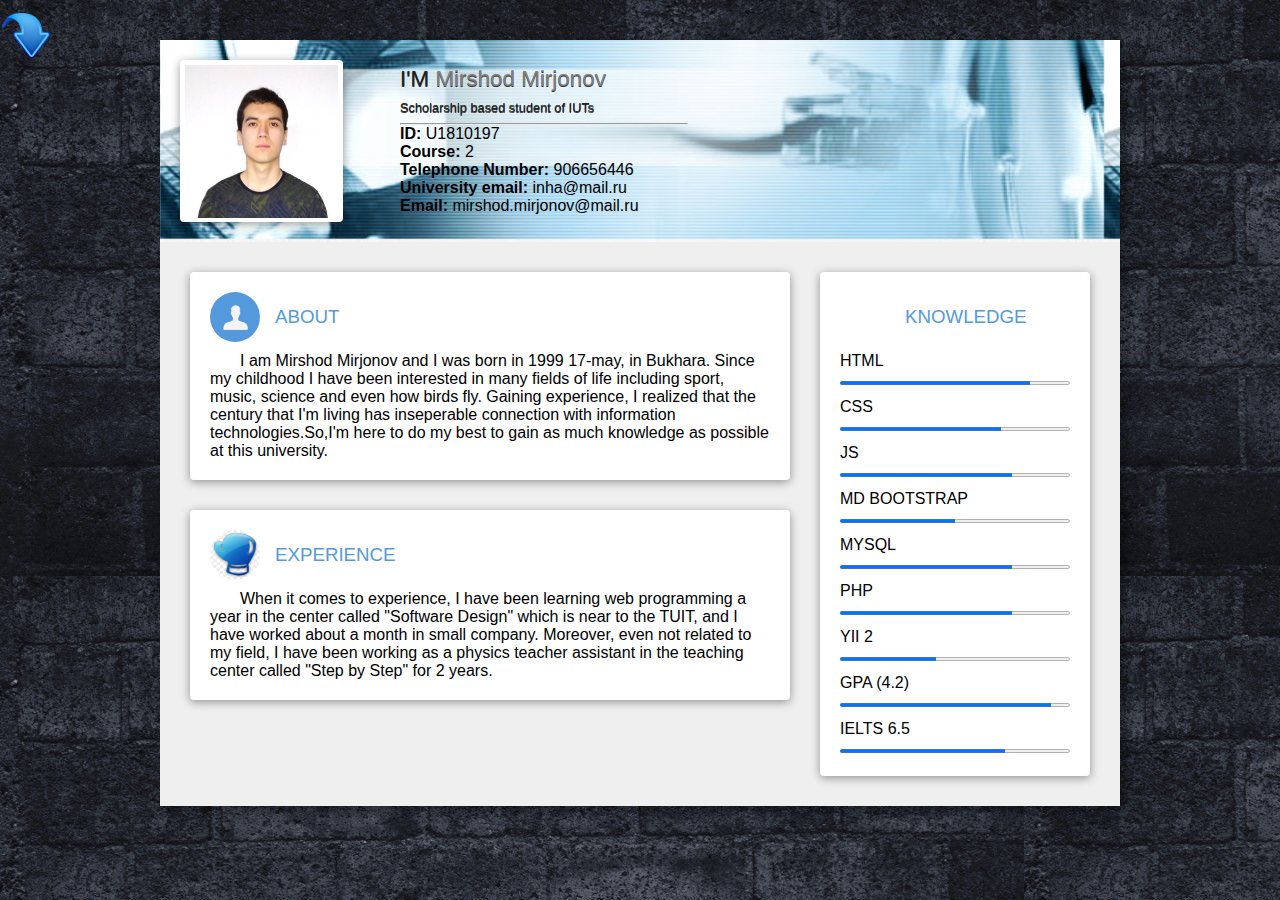
<file: index.html>
<!DOCTYPE html>
<html>
<head>
	<meta charset="utf-8">
	<title>Final</title>
	<link rel="stylesheet" type="text/css" href="styleIndex.css">
</head>
<body>
<div class="icon">
	<a href="movies.html""><h4 id="movie"></h4></a>		
</div>
<div class="wrapper">	
	<header>	
		<div class="profile"><img src="mirshod.jpg" alt="profile"></div>
		<div class="my">
			<hgroup>
			<h1>I'M <span>Mirshod Mirjonov</span></h1>
			<h2>Scholarship based student of IUTs</h2>			
		</hgroup>
		<hr>
		<p>
			<ul>
				<li><b>ID:</b> U1810197</li>
				<li><b>Course:</b> 2 </li>
				<li><b>Telephone Number:</b> 906656446</li>
				<li><b>University email:</b> inha@mail.ru</li>
				<li><b>Email:</b> mirshod.mirjonov@mail.ru</li>	
			</ul>
		</p>
		</div>
	</header>
	<div id="content">
		<aside>
			<section>
				<h3>Knowledge</h3>
				<h4>HTML</h4>
				<progress value="83" max="100"></progress>
				<h4>CSS</h4>
				<progress value="70" max="100"></progress>
				<h4>JS</h4>
				<progress value="75" max="100"></progress>
				<h4>MD Bootstrap</h4>
				<progress value="50" max="100"></progress>
				<h4>MYSQL</h4>
				<progress value="75" max="100"></progress>
				<h4>PHP</h4>
				<progress value="75" max="100"></progress>
				<h4>YII 2</h4>
				<progress value="42" max="100"></progress>
				<h4>GPA (4.2)</h4>
				<progress value="92" max="100"></progress>
				<h4>IELTS 6.5</h4>
				<progress value="72" max="100"></progress>
								
			</section>
		</aside>
		<div class="content-wrapper">
			<section>
				<h3>About</h3>
				<p>I am Mirshod Mirjonov and I was born in 1999 17-may, in Bukhara. Since my childhood I have been interested in many fields of life including sport, music, science and even how birds fly. Gaining experience, I realized that the century that I'm living has inseperable connection with information technologies.So,I'm here to do my best to gain as much knowledge as possible at this university.</p>
			</section>
			<section>
				<h3>Experience</h3>
				<p>When it comes to experience, I have been learning web programming a year in the center called "Software Design" which is near to the TUIT, and I have worked about a month in small company. Moreover, even not related to my field, I have been working as a physics teacher assistant in the teaching center called "Step by Step" for 2 years.</p>
			</section>
		</div>
	</div>
</div>

</body>
</html>
</file>
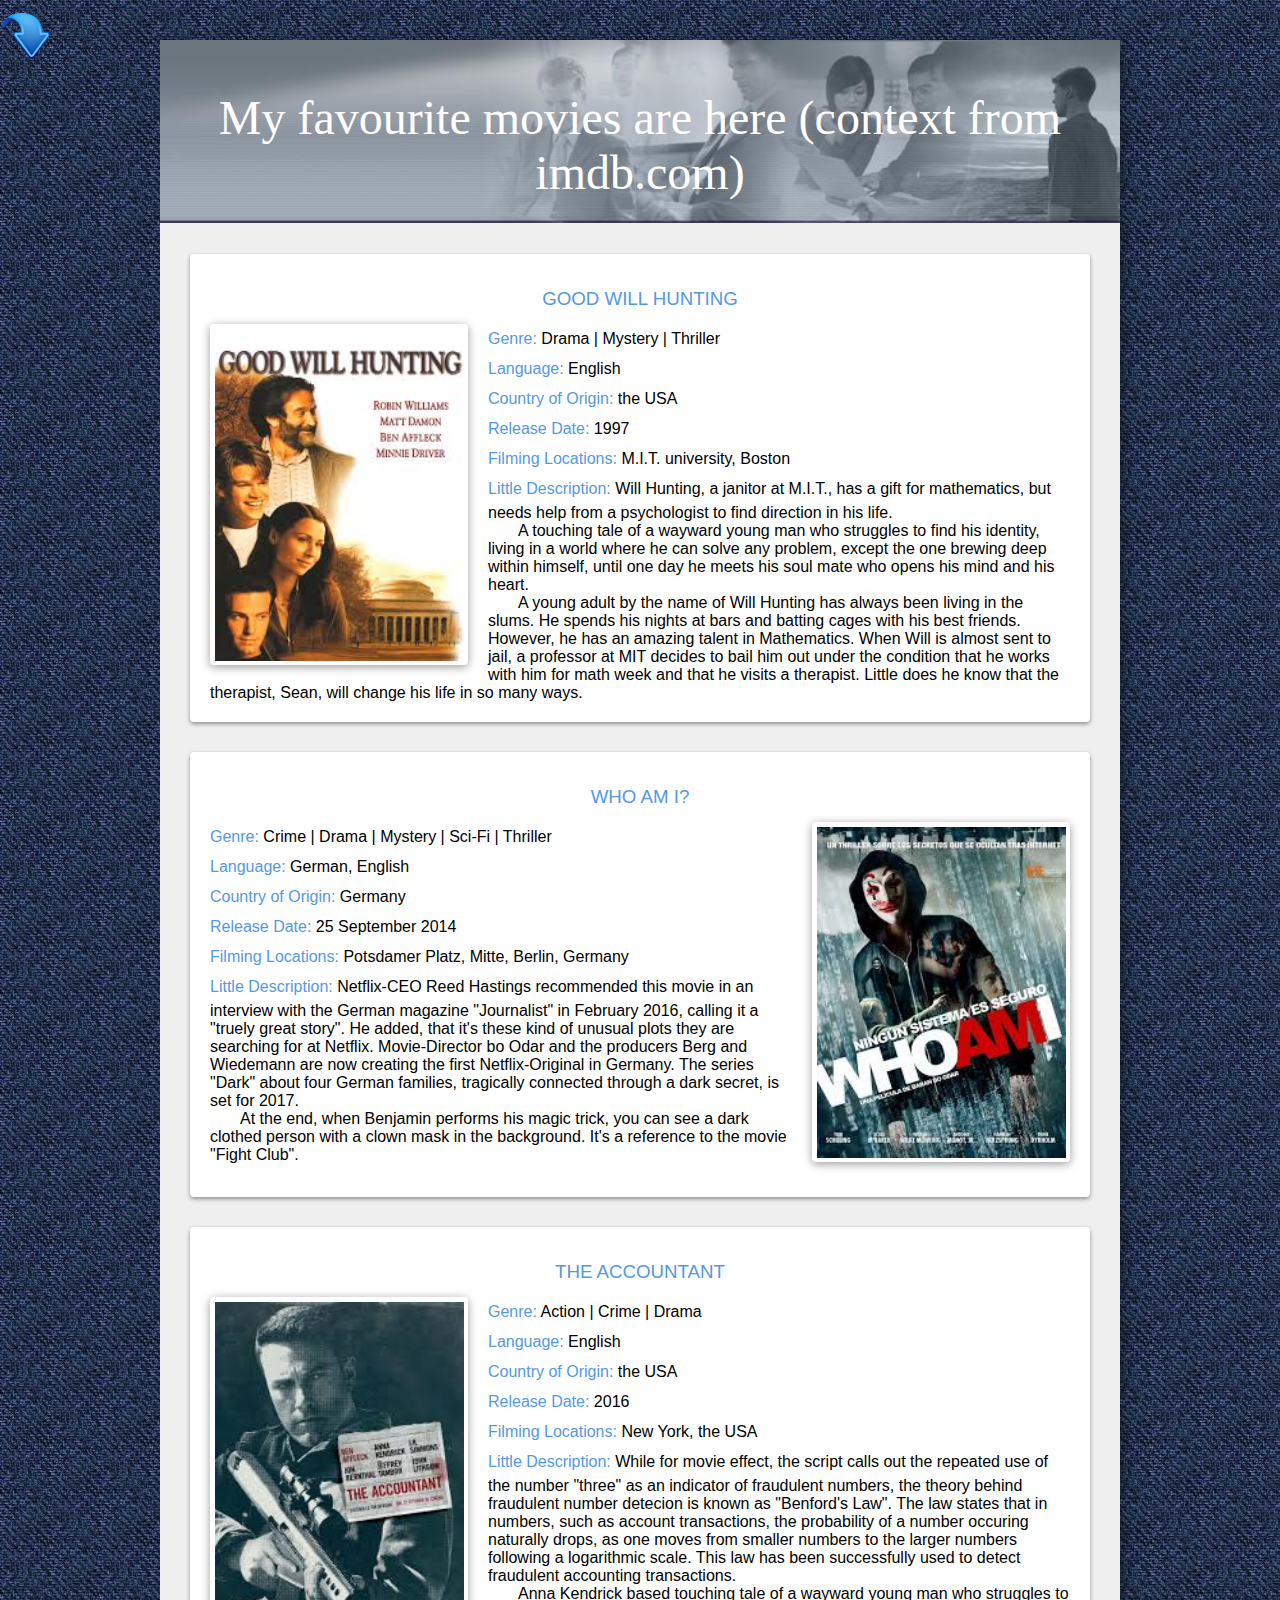
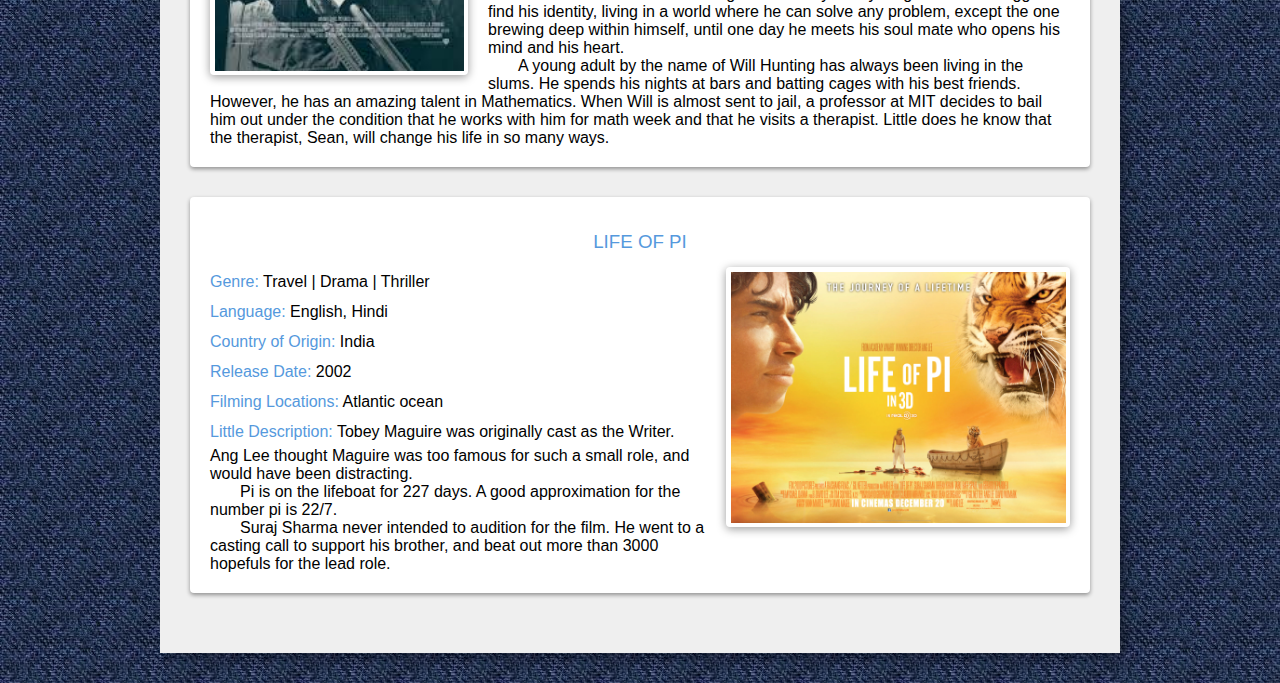
<file: movies.html>
<!DOCTYPE html>
<html>
<head>
	<meta charset="utf-8">
	<title>Final</title>
	<link rel="stylesheet" type="text/css" href="styleMovies.css">
</head>
<body>
<div class="icon">
	<a href="index.html""><h4 id="movie"></h4></a>		
</div>
<div class="wrapper">	
	<header>	
		<div class="main">
			<h2>My favourite movies are here (context from imdb.com)</h2>
		</div>
	</header>
	<div id="content">
		<div class="content-wrapper">
			<section>
				<h3>Good will hunting</h3>
				<div class="movieImage"><a href="https://www.imdb.com/title/tt0119217/?ref_=fn_al_tt_1"><img src="movie1.jpg" alt="good will hunting cover page"></a></div>
				<ul>
					<li><span class="type">Genre:</span> Drama | Mystery | Thriller</li>
					<li><span class="type">Language:</span> English</li>
					<li><span class="type">Country of Origin:</span> the USA</li>
					<li><span class="type">Release Date:</span> 1997</li>
					<li><span class="type">Filming Locations:</span> M.I.T. university, Boston</li>
					<li><span class="type">Little Description:</span> Will Hunting, a janitor at M.I.T., has a gift for mathematics, but needs help from a psychologist to find direction in his life.<p>A touching tale of a wayward young man who struggles to find his identity, living in a world where he can solve any problem, except the one brewing deep within himself, until one day he meets his soul mate who opens his mind and his heart.</p><p>A young adult by the name of Will Hunting has always been living in the slums. He spends his nights at bars and batting cages with his best friends. However, he has an amazing talent in Mathematics. When Will is almost sent to jail, a professor at MIT decides to bail him out under the condition that he works with him for math week and that he visits a therapist. Little does he know that the therapist, Sean, will change his life in so many ways.</p></li>
				</ul>
			</section>

			<section>
				<h3>Who am I?</h3>
				<div class="movieImage2"><a href="https://www.imdb.com/title/tt3042408/?ref_=nv_sr_1"><img src="movie2.jpg" alt="who am I cover page"></a></div>
				<ul>
					<li><span class="type">Genre:</span> Crime | Drama | Mystery | Sci-Fi | Thriller</li>
					<li><span class="type">Language:</span> German, English</li>
					<li><span class="type">Country of Origin:</span> Germany</li>
					<li><span class="type">Release Date:</span> 25 September 2014</li>
					<li><span class="type">Filming Locations:</span> Potsdamer Platz, Mitte, Berlin, Germany</li>
					<li><span class="type">Little Description:</span> Netflix-CEO Reed Hastings recommended this movie in an interview with the German magazine "Journalist" in February 2016, calling it a "truely great story". He added, that it's these kind of unusual plots they are searching for at Netflix. Movie-Director bo Odar and the producers Berg and Wiedemann are now creating the first Netflix-Original in Germany. The series "Dark" about four German families, tragically connected through a dark secret, is set for 2017.<p>At the end, when Benjamin performs his magic trick, you can see a dark clothed person with a clown mask in the background. It's a reference to the movie "Fight Club".</p></li>
				</ul>
			</section>
			<section>
				<h3>The Accountant</h3>
				<div class="movieImage"><a href="https://www.imdb.com/title/tt2140479/?ref_=nv_sr_1"><img src="movie3.jpg" alt="The Accountant cover page"></a></div>
				<ul>
					<li><span class="type">Genre:</span> Action | Crime | Drama</li>
					<li><span class="type">Language:</span> English</li>
					<li><span class="type">Country of Origin:</span> the USA</li>
					<li><span class="type">Release Date:</span> 2016</li>
					<li><span class="type">Filming Locations:</span> New York, the USA</li>
					<li><span class="type">Little Description:</span> While for movie effect, the script calls out the repeated use of the number "three" as an indicator of fraudulent numbers, the theory behind fraudulent number detecion is known as "Benford's Law". The law states that in numbers, such as account transactions, the probability of a number occuring naturally drops, as one moves from smaller numbers to the larger numbers following a logarithmic scale. This law has been successfully used to detect fraudulent accounting transactions.<p>Anna Kendrick based  touching tale of a wayward young man who struggles to find his identity, living in a world where he can solve any problem, except the one brewing deep within himself, until one day he meets his soul mate who opens his mind and his heart.</p><p>A young adult by the name of Will Hunting has always been living in the slums. He spends his nights at bars and batting cages with his best friends. However, he has an amazing talent in Mathematics. When Will is almost sent to jail, a professor at MIT decides to bail him out under the condition that he works with him for math week and that he visits a therapist. Little does he know that the therapist, Sean, will change his life in so many ways.</p></li>
				</ul>
			</section>
			<section>
				<h3>Life of PI</h3>
				<div class="movieImage2 bigger"><a href=""><img src="movie4.jpg" alt="Life of PI cover page"></a></div>
				<ul>
					<li><span class="type">Genre:</span> Travel | Drama | Thriller</li>
					<li><span class="type">Language:</span> English, Hindi</li>
					<li><span class="type">Country of Origin:</span> India</li>
					<li><span class="type">Release Date:</span> 2002</li>
					<li><span class="type">Filming Locations:</span> Atlantic ocean</li>
					<li><span class="type">Little Description:</span> Tobey Maguire was originally cast as the Writer. Ang Lee thought Maguire was too famous for such a small role, and would have been distracting.<p>Pi is on the lifeboat for 227 days. A good approximation for the number pi is 22/7.</p><p>Suraj Sharma never intended to audition for the film. He went to a casting call to support his brother, and beat out more than 3000 hopefuls for the lead role.</p></li>
				</ul>
			</section>
		</div>
	</div>
</div>

</body>
</html>
</file>
<file: styleIndex.css>
* {
	margin: 0;
	padding: 0;
	box-sizing: border-box;
	-moz-box-sizing: border-box;
	-webkit-box-sizing: border-box;
}

body {
	background: url('backstage.jpg');
	font-family: "Arial";
}
.wrapper {

	background: #efefef;
	margin: 30px auto;
	width: 960px;
	box-shadow: 5px 5px 11px rgba(0,0,0,.4);
}
header {
	background: url(name.jpg);
	background-size: contain;	
}
header:after {
	content: ".";
	clear: both;
	display: block;
	height: 0;
	overflow: hidden;
}
.profile {
	background: #fff;
	border-radius: 4px;
	box-shadow: 0 2px 10px rgba(0,0,0,.4);
	display: inline-block;
	float: left;
	padding: 5px;
	padding-bottom: 0;
	margin: 20px;
	width: 17%;
}
header img {
	width: 100%;
	height: auto;	
}
.my {
	margin-left: 240px;
	width: 30%;
}
ul li {
	list-style-type: none;
}
hgroup {
	color: #222;
	line-height: 1.8em;
	padding-top: 25px;
	text-shadow: 0 1px 0 #333;
}
hgroup h1 {
	font-size: 1.4em;
	font-weight: 500;
}
h1 span {
	color: grey;
}
hgroup h2 {
	font-size: .8em;
	font-weight: 500;
}
hgroup h3 {
	font-size: .6em;
	font-weight: 500;	
}
#content {
	padding: 30px;
}
#content:after {
	content: ".";
	clear: both;
	height: 0;
	display: block;
	overflow: hidden;
}
#content .content-wrapper {
	width: 600px;
}
#content .content-wrapper section{margin-bottom: 30px;}
#content .content-wrapper:last-child {margin-bottom: 0px;}
section {
	background: #fff;
	border-radius: 4px;
	box-shadow: 0 2px 10px rgba(0,0,0,.4);
	padding: 20px;
}
section h3 {
	color: #59D;
	height: 50px;
	line-height: 50px;
	font-weight: 500;
	text-transform: uppercase;
}
.content-wrapper section:nth-of-type(1) h3:before {
	background: #59D url("ico-1.png") center no-repeat;
	background-size: 50%;
	-moz-background-size: 50%;
	-webkit-background-size: 50%;
}
.content-wrapper section:nth-of-type(2) h3:before {
	background: url("ico-2.png") center no-repeat;
	background-size: 100%;
	-moz-background-size: 100%;
	-webkit-background-size: 100%;
}
.content-wrapper section p {
	padding-top: 10px;
	text-indent: 30px;	
}
section h3:before {
	border-radius: 50%;
	content: '';
	display: inline-block;
	float: left;
	height: 50px;
	margin-right: 15px;
	width: 50px;
}

#content aside {
	float: right;
	width: 270px;
}
#content aside>section progress {
	width: 100%;
	height: 8px;
}
#content aside section h4 {
	font-weight: normal;
	text-transform: uppercase;
	padding-top: 10px;
}
.icon {
	position: sticky;
	top: 0%;
	z-index: 2;
}
.icon h4 {
	font-weight: normal;
	text-transform: uppercase;
	padding-top: 10px;
}
.icon #movie:before {
	border-radius: 50%;
	content: '';
	display: inline-block;
	float: left;
	height: 50px;
	width: 50px;
}
#movie:before {
	background: url("movie1.png") center no-repeat;
	background-size: 100%; 
}
.icon:hover #movie:before{
	background: url("movie2.png") center no-repeat;
	background-size: 100%;
}
</file>
<file: styleMovies.css>
* {
	margin: 0;
	padding: 0;
	box-sizing: border-box;
	-moz-box-sizing: border-box;
	-webkit-box-sizing: border-box;
}

body {
	background: url('318_0302.jpg');
	font-family: "Arial";
}
.wrapper {
	background: #efefef;
	margin: 30px auto;
	width: 960px;
	box-shadow: 5px 5px 11px rgba(0,0,0,.4);
}
.main h2 {
	font-family: "Blackadder ITC";
	text-align: center;
	font-size: 3em;
	font-weight: 300;
	color: white;
	padding-top: 50px;
}
header {
	background: url(slogan.jpg) no-repeat;
	background-size: contain; 	
	height: 184px;		
}
.movieImage {
	background: #fff;
	border-radius: 4px;
	padding: 5px;
	padding-right: 4px;
	box-shadow: 0 2px 10px rgba(0,0,0,.4);
	display: inline-block;
	float: left;
	padding-bottom: 0;
	width: 30%;
	margin-right: 20px;
	margin-bottom: 15px;
}
.movieImage img {
	width: 100%;
	height: auto;
}
.movieImage2 {
	background: #fff;
	border-radius: 4px;
	padding: 5px;
	padding-right: 4px;
	box-shadow: 0 2px 10px rgba(0,0,0,.4);
	display: inline-block;
	float: right;
	padding-bottom: 0;
	width: 30%;
	margin-left: 20px;
	margin-bottom: 15px;

}
.movieImage2 img {
	width: 100%;
	height: auto;
}	
.bigger {
	width: 40%;
}
#content {
	padding: 30px;
}
#content .content-wrapper {
	width: 900px;
}
#content .content-wrapper section{margin-bottom: 30px;}
#content .content-wrapper:last-child {margin-bottom: 0px;}
section {
	background: #fff;
	border-radius: 4px;
	box-shadow: 0 2px 4px rgba(0,0,0,.4);
	padding: 20px;
}
section h3 {
	color: #59D;
	height: 50px;
	line-height: 50px;
	font-weight: 500;
	text-align: center;
	text-transform: uppercase;
}
ul li {
	list-style-type: none;
}
.type {
	color: #59D;
	height: 30px;
	line-height: 30px;
	text-align: left;

}
section:after {
	content: ".";
	clear: both;
	height: 0;
	display: block;
	overflow: hidden;
}
.content-wrapper section p {
	text-indent: 30px;	
}
.icon {
	position: sticky;
	top: 0%;
	z-index: 2;
}
.icon h4 {
	font-weight: normal;
	text-transform: uppercase;
	padding-top: 10px;
}
.icon #movie:before {
	border-radius: 50%;
	content: '';
	display: inline-block;
	float: left;
	height: 50px;
	width: 50px;
}
#movie:before {
	background: url("home.jpg") center no-repeat;
	background-size: 109%; 
}
.icon:hover #movie:before{
	background: transparent url("movie2.png") center no-repeat;
	background-size: 100%;
}
</file>
